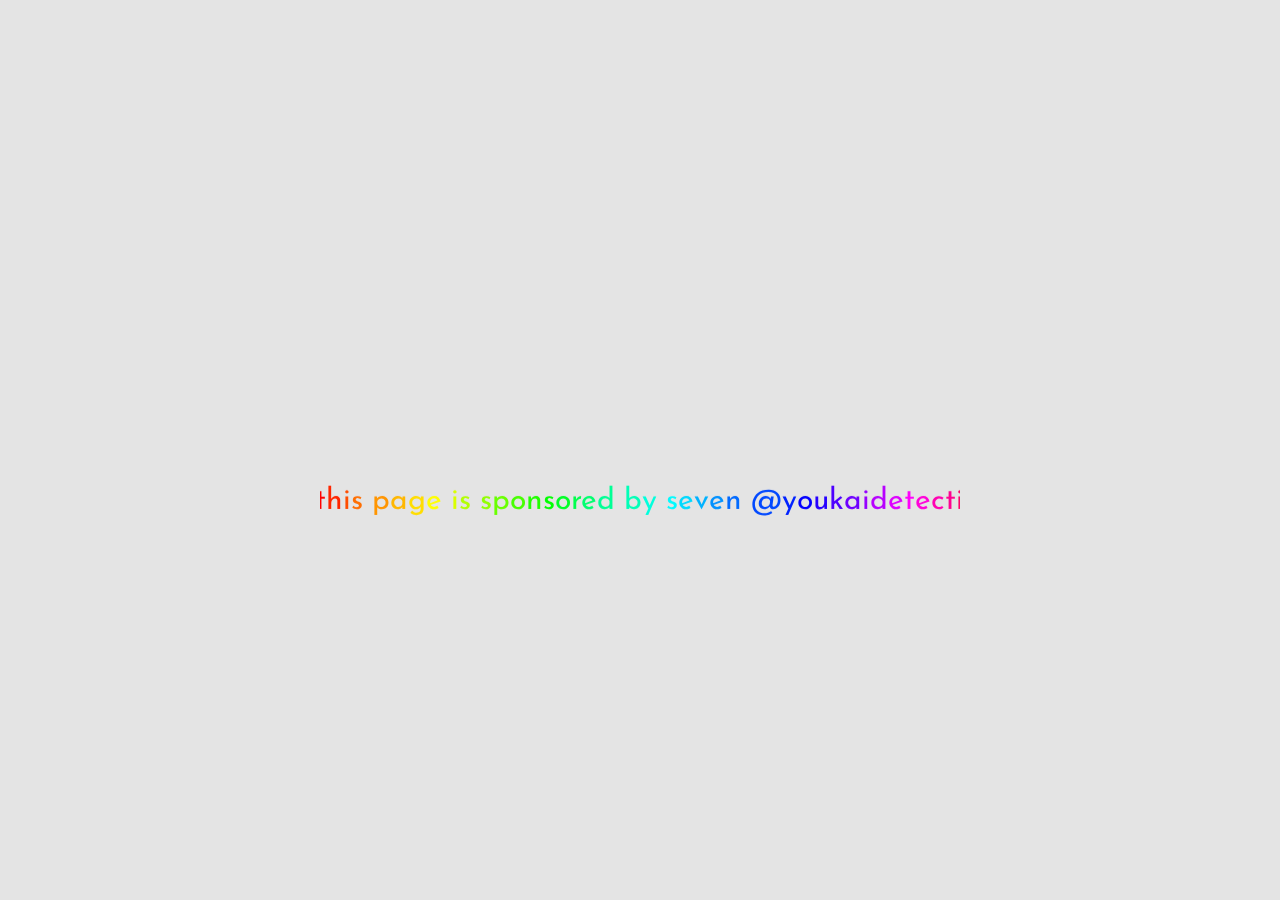
<file: index.html>
<head>
    <meta name="viewport" content="width=device-width, initial-scale=1.0">
    <link href="https://fonts.googleapis.com/css2?family=Josefin+Sans&display=swap" rel="stylesheet">
    <style>
            body{
                font-family: 'Josefin Sans', Arial, Helvetica, sans-serif;
                background-color: rgb(228, 228, 228);
            }

            #content{
            text-align: center;
            width: 50%;
            position: absolute;
            top: 30%;
            left: 50%;
            -ms-transform: translate(-50%, -30%);
            transform: translate(-50%, -30%)
            }

            #content img{
                width: 50%;
            }

            @media screen and (max-width: 1080px) {
                #content{
                    width: 90%;
                }

                #content img{
                    width: 100%;
                }
            }
    </style>
</head>
<body>
    <div id="content">        
        <iframe width="314" height="321" scrolling="no" src="https://gifypet.neocities.org/pet/pet.html?name=Barok&dob=1704572790&gender=m&element=Water&pet=https%3A%2F%2Ffiles.catbox.moe%2F8g8eld.png&map=https%3A%2F%2Ffiles.catbox.moe%2Feua9fu.png&background=&tablecolor=black&textcolor=black" frameborder="0"></iframe>
        <br>
        <marquee behavior="alternate" scrolldelay="60" style="font-size: 30px;"><div class="rainbow-text" style="text-align: center;">
            <span class="block-line"><span><span style="color:#ff0000;">t</span><span style="color:#ff2600;">h</span><span style="color:#ff4d00;">i</span><span style="color:#ff6e00;">s&nbsp;</span></span><span><span style="color:#ff9500;">p</span><span style="color:#ffb700;">a</span><span style="color:#ffdd00;">g</span><span style="color:#ffff00;">e&nbsp;</span></span><span><span style="color:#d9ff00;">i</span><span style="color:#b2ff00;">s&nbsp;</span></span><span><span style="color:#91ff00;">s</span><span style="color:#6aff00;">p</span><span style="color:#48ff00;">o</span><span style="color:#22ff00;">n</span><span style="color:#00ff00;">s</span><span style="color:#00ff26;">o</span><span style="color:#00ff4d;">r</span><span style="color:#00ff6f;">e</span><span style="color:#00ff95;">d&nbsp;</span></span><span><span style="color:#00ffb7;">b</span><span style="color:#00ffdd;">y&nbsp;</span></span><span><span style="color:#00fbff;">s</span><span style="color:#00d9ff;">e</span><span style="color:#00b2ff;">v</span><span style="color:#0091ff;">e</span><span style="color:#006aff;">n&nbsp;</span></span><span><span style="color:#0048ff;">@</span><span style="color:#0022ff;">y</span><span style="color:#0400ff;">o</span><span style="color:#2600ff;">u</span><span style="color:#4d00ff;">k</span><span style="color:#6e00ff;">a</span><span style="color:#9500ff;">i</span><span style="color:#b700ff;">d</span><span style="color:#dd00ff;">e</span><span style="color:#ff00fb;">t</span><span style="color:#ff00d9;">e</span><span style="color:#ff00b2;">c</span><span style="color:#ff0091;">t</span><span style="color:#ff006a;">i</span><span style="color:#ff0048;">v</span><span style="color:#ff0022;">e</span></span></span>
        </div></marquee>
    </div>
</body>
</file>
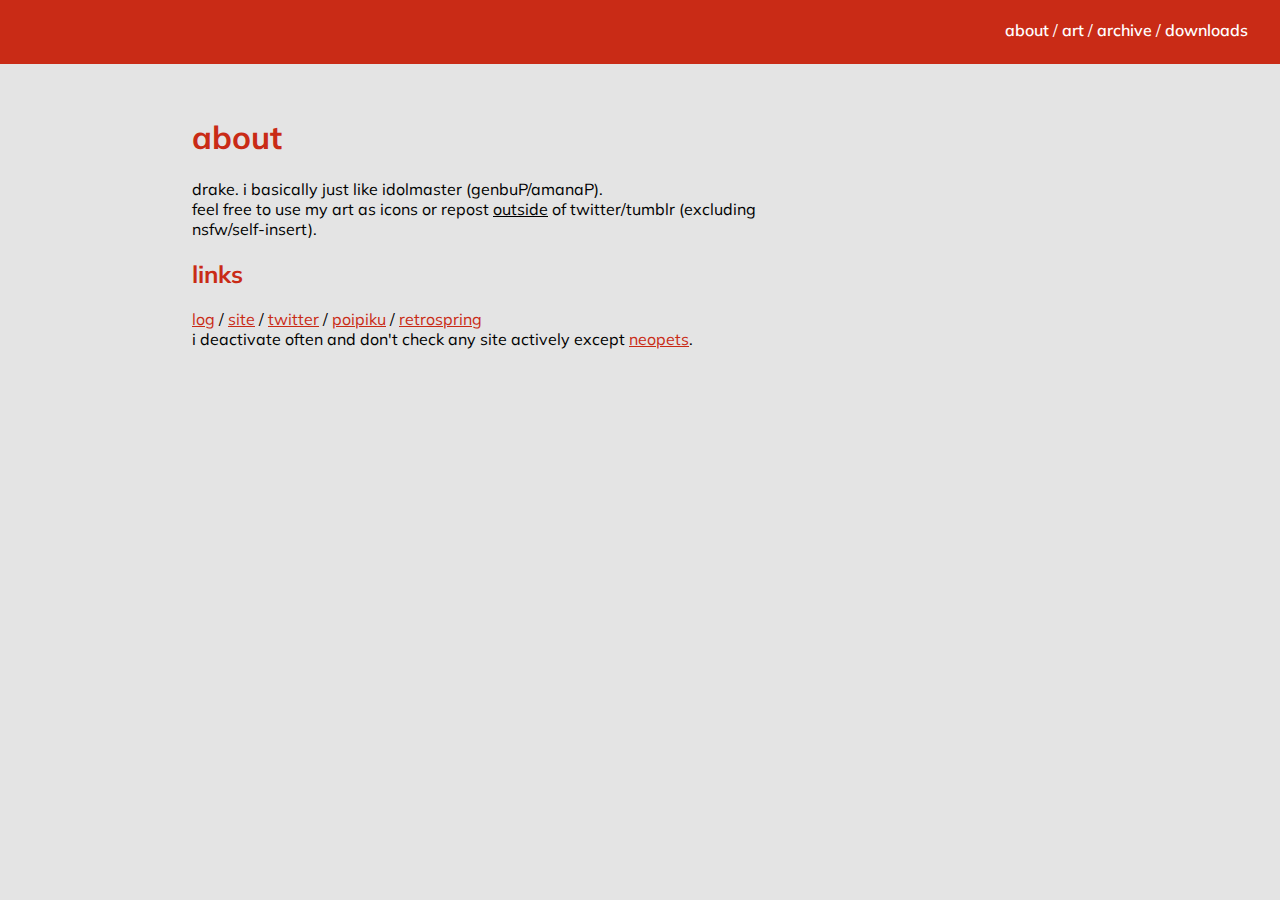
<file: about.html>
<head>
    <meta name="viewport" content="width=device-width, initial-scale=1.0">
    <link href="https://fonts.googleapis.com/css2?family=Mulish&display=swap" rel="stylesheet">
    <link href="style.css" rel="stylesheet">
    <meta name="title" content="about"> 
    <meta name="viewport" content="width=device-width, initial-scale=1.0">
    <style>
        table img{
            border: 1px solid white;
        }
    
        td:nth-child(odd){
            background-color: rgb(228, 228, 228);
        }
    </style>
</head>
<body>
    <div id="links"><br>
        <a href="about">about</a> / <a href="art">art</a> / <a href="archive">archive</a> / <a href="downloads">downloads</a><clear></clear>
    </div>

    <div id="content">        
        <h1>about</h1>
        <p>
            drake. i basically just like idolmaster (genbuP/amanaP).
            <br>feel free to use my art as icons or repost <u>outside</u> of twitter/tumblr (excluding nsfw/self-insert).
        </p> 

        <h2>links</h2>
        <p><a href="https://amagase.dreamwidth.org/">log</a> / <a href="https://www.milaza.art">site</a> / <a href="https://www.twitter.com/milaza_zo">twitter</a> / <a href="https://poipiku.com/6532655/">poipiku</a> / <a href="https://retrospring.net/andrew">retrospring</a>
            <br>i deactivate often and don't check any site actively except <a href="https://www.neopets.com/refer.phtml?username=milaza">neopets</a>.
        </p>
    </div>
</body>
</file>
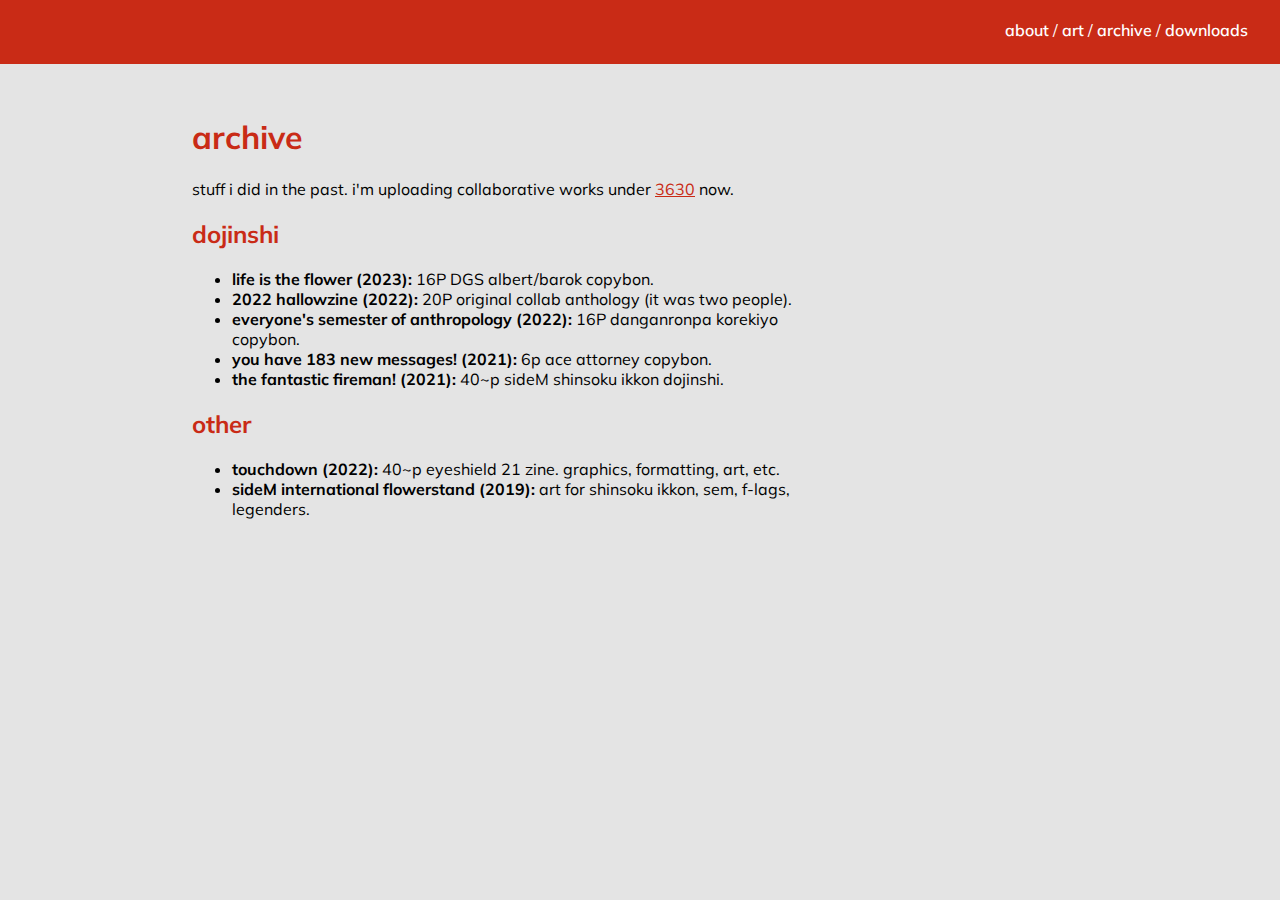
<file: archive.html>
<head>
    <meta name="viewport" content="width=device-width, initial-scale=1.0">
    <link href="https://fonts.googleapis.com/css2?family=Mulish&display=swap" rel="stylesheet">
    <link href="style.css" rel="stylesheet">
    <meta name="title" content="archive"> 
    <meta name="viewport" content="width=device-width, initial-scale=1.0">
</head>
<body>
    <div id="links"><br>
        <a href="about">about</a> / <a href="art">art</a> / <a href="archive">archive</a> / <a href="downloads">downloads</a><clear></clear>
    </div>

    <div id="content">        
        <h1>archive</h1>
        <p>
            stuff i did in the past. i'm uploading collaborative works under <a href="/3630">3630</a> now.
        </p> 

        <h2>dojinshi</h2>
        <ul>
            <li><b>life is the flower (2023):</b> 16P DGS albert/barok copybon.</li>
            <li><b>2022 hallowzine (2022):</b> 20P original collab anthology (it was two people).</li>
            <li><b>everyone's semester of anthropology (2022):</b> 16P danganronpa korekiyo copybon.</li>
            <li><b>you have 183 new messages! (2021):</b> 6p ace attorney copybon.</li>
            <li><b>the fantastic fireman! (2021):</b> 40~p sideM shinsoku ikkon dojinshi.</li>
        </ul>

        <h2>other</h2>
        <ul>
            <li><b>touchdown (2022):</b> 40~p eyeshield 21 zine. graphics, formatting, art, etc.</li>
            <li><b>sideM international flowerstand (2019):</b> art for shinsoku ikkon, sem, f-lags, legenders.</li>
        </ul>
    </div>
</body>
</file>
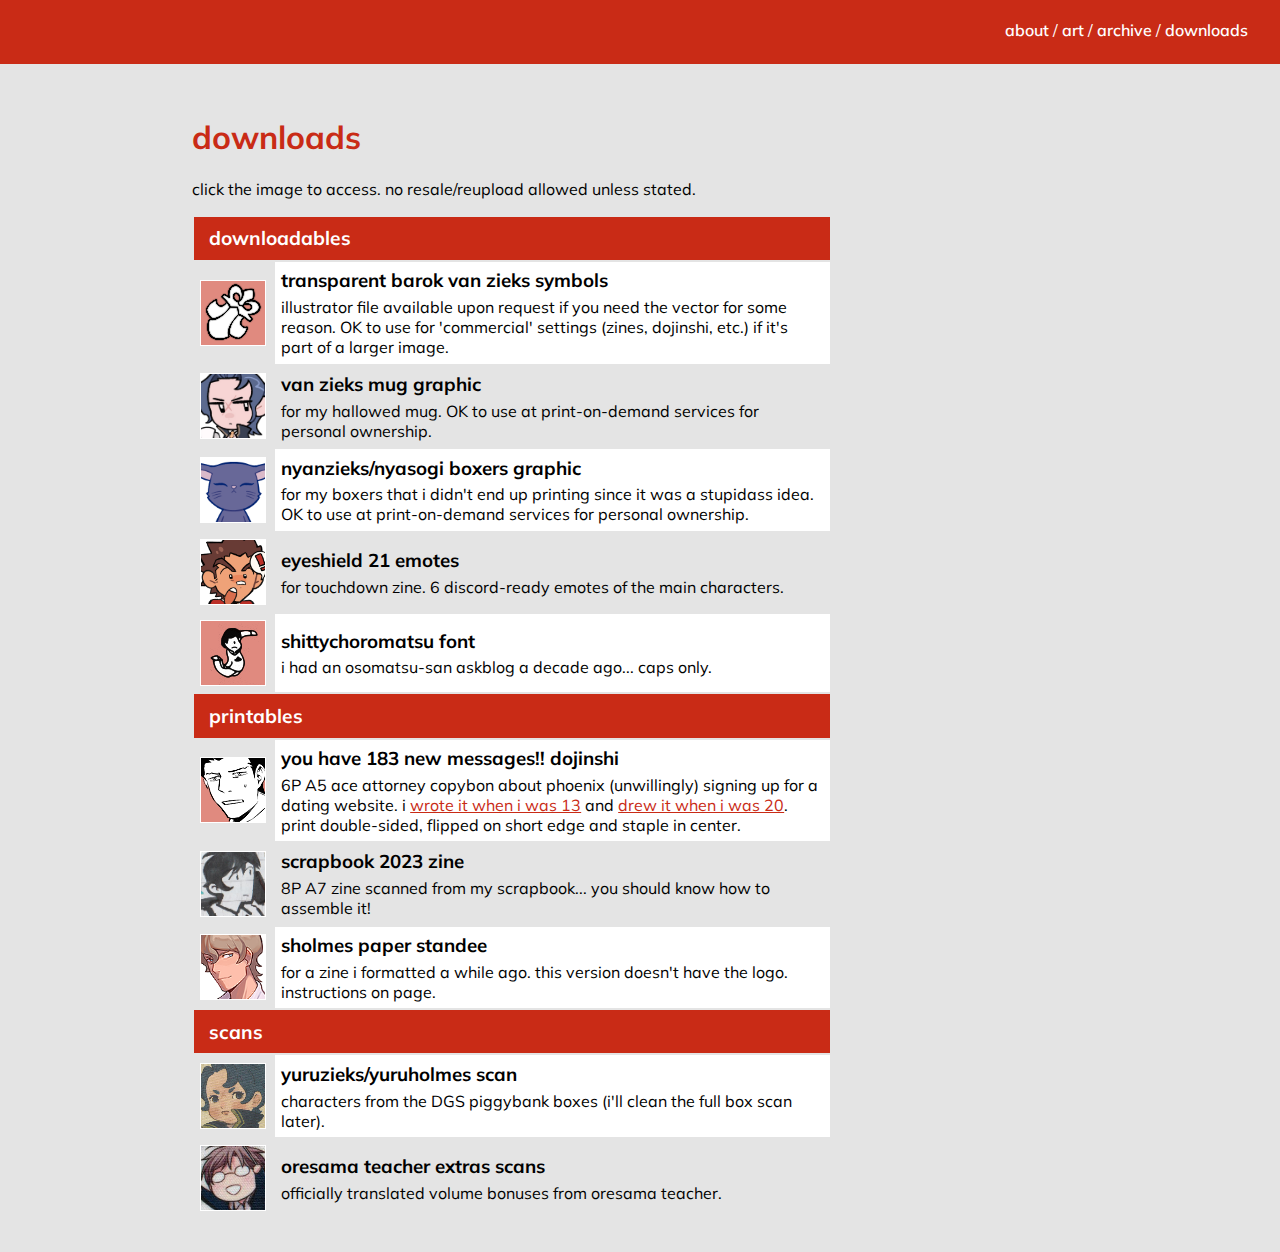
<file: downloads.html>
<head>
    <meta name="viewport" content="width=device-width, initial-scale=1.0">
    <link href="https://fonts.googleapis.com/css2?family=Mulish&display=swap" rel="stylesheet">
    <link href="style.css" rel="stylesheet">
    <meta name="title" content="downloads"> 
    <meta name="viewport" content="width=device-width, initial-scale=1.0">
    <style>
        table img{
            border: 1px solid white;
        }
    
        td:nth-child(odd){
            background-color: rgb(228, 228, 228);
        }
    </style>
</head>
<body>
    <div id="links"><br>
        <a href="about">about</a> / <a href="art">art</a> / <a href="archive">archive</a> / <a href="downloads">downloads</a><clear></clear>
    </div>

    <div id="content">        
        <h1>downloads</h1>
        <p>click the image to access. no resale/reupload allowed unless stated.</p>
        <table style="width: 100%; margin-bottom: 2em;">
            <tr>
                <th colspan="2">downloadables</th>
            </tr>
            <tr>
                <td><a href="https://drive.google.com/file/d/1ERL1cV5QQWD3wRZ9OhTsYv05y5T_9wY4/view?usp=sharing"><img src="img/downloads/symbols.png" style="width: 64px;"></a></td>
                <td><h3>transparent barok van zieks symbols</h3>
                <p>illustrator file available upon request if you need the vector for some reason. OK to use for 'commercial' settings (zines, dojinshi, etc.) if it's part of a larger image.</p></td>
            </tr>
            <tr>
                <td><a href="https://drive.google.com/file/d/1T8wtVuE9QjgLAcY3p9SGEFPaEUkrbggp/view?usp=sharing"><img src="img/downloads/hallowedmug.png" style="width: 64px;"></a></td>
                <td><h3>van zieks mug graphic</h3>
                <p>for my hallowed mug. OK to use at print-on-demand services for personal ownership.</p></td>
            </tr>
            <tr>
                <td><a href="https://drive.google.com/file/d/1YQ4kIZYyBgmQ6nsVr3oiVsL4ogQWDyEB/view?usp=sharing"><img src="img/downloads/boxers.png" style="width: 64px;"></a></td>
                <td><h3>nyanzieks/nyasogi boxers graphic</h3>
                <p>for my boxers that i didn't end up printing since it was a stupidass idea. OK to use at print-on-demand services for personal ownership.</p></td>
            </tr>
            <tr>
                <td><a href="https://drive.google.com/file/d/1Uas2E-SlMHZD8qChJ4M9uj6NQm5v2hw7/view?usp=sharing"><img src="img/downloads/eyeshield21.png" style="width: 64px;"></a></td>
                <td><h3>eyeshield 21 emotes</h3>
                <p>for touchdown zine. 6 discord-ready emotes of the main characters.</p></td>
            </tr>
            <tr>
                <td><a href="https://drive.google.com/file/d/1N52eMYDLhtrZNHmq4lBm2aJGNetfl1JT/view?usp=sharing"><img src="img/downloads/choromatsu.png" style="width: 64px;"></a></td>
                <td><h3>shittychoromatsu font</h3>
                <p>i had an osomatsu-san askblog a decade ago... caps only.</p></td>
            </tr>
            <tr>
                <th colspan="2">printables</th>
            </tr>
            <tr>
                <td><a href="https://drive.google.com/file/d/1NMJxH-5uCAc6FBCI539spj9mkQ_xcPv3/view?usp=sharing"><img src="img/downloads/phoenix.png" style="width: 64px;"></a></td>
                <td><h3>you have 183 new messages!! dojinshi</h3>
                <p>6P A5 ace attorney copybon about phoenix (unwillingly) signing up for a dating website. i <a href="https://www.fanfiction.net/s/11190509/1/You-Have-183-New-Messages">wrote it when i was 13</a> and <a href="https://milaza.tumblr.com/post/661804303439314944">drew it when i was 20</a>. print double-sided, flipped on short edge and staple in center.</p></td>
            </tr>
            <tr>
                <td><a href="https://drive.google.com/file/d/1k3eDUoMo8B21Cbd7jvK_6i9GbiA8jgFA/view?usp=sharing"><img src="img/downloads/scrapbook.png" style="width: 64px;"></a></td>
                <td><h3>scrapbook 2023 zine</h3>
                <p>8P A7 zine scanned from my scrapbook... you should know how to assemble it!</p></td>
            </tr>
            <tr>
                <td><a href="https://drive.google.com/file/d/1tK8igX1xi-HHPgevp53RLz6c0_zC3YEV/view?usp=sharing"><img src="img/downloads/sholmes.png" style="width: 64px;"></a></td>
                <td><h3>sholmes paper standee</h3>
                <p>for a zine i formatted a while ago. this version doesn't have the logo. instructions on page.</p></td>
            </tr>
            <tr>
                <th colspan="2">scans</th>
            </tr>
            <tr>
                <td><a href="https://drive.google.com/file/d/19zWmGhHNENCg2_4gu6Nkk06M_KpULy0f/view?usp=sharing"><img src="img/downloads/yuruzieks.png" style="width: 64px;"></a></td>
                <td><h3>yuruzieks/yuruholmes scan</h3>
                <p>characters from the DGS piggybank boxes (i'll clean the full box scan later).</p></td>
            </tr>
            <tr>
                <td><a href="https://kosakashuntaro.tumblr.com/scans"><img src="img/downloads/oresamateacher.png" style="width: 64px;"></a></td>
                <td><h3>oresama teacher extras scans</h3>
                <p>officially translated volume bonuses from oresama teacher.</p></td>
            </tr>
        </table>
    </div>
</body>
</file>
<file: style.css>
body{
    font-family: 'Mulish', Arial, Helvetica, sans-serif;
    background-color: rgb(228, 228, 228);
}

clear{
    display: inline-block;
    width: 2em;
}

h1, h2{
    color: #c92b16
}

h3{
    margin-bottom: -0.6em;
}

a{
    color: #c92b16;
}

th{
    background-color: #c92b16;
    color: white;
    font-size: larger;
    padding-top: 0.5em;
    padding-bottom: 0.5em;
    text-align: left;
    padding-left: 0.8em;
}

td{
    padding: 0.4em;
}

tr:nth-child(even) {background-color: white;}

    #content{
    text-align: left;
    width: 50%;
    position: absolute;
    top: 6em;
    left: 15%;
    }

#links{
    background-color: #c92b16;;
    width: 100vw;
    position:fixed;
    top: 0;
    right:0;
    height: 4em;
    text-align: right;
    color:white;
    z-index: 5;
}

#links a{
    color:white;
    text-decoration: none;
    font-weight: 600;
}

.mobile-only{
    visibility: hidden;
}

.desktop-only{
    visibility: visible;
}

@media screen and (max-width: 1080px) {
    #content{
        width: 90%;
        top: 4em;
        left: 5%;
    }

    #links{
        background-color: #c92b16;;
        width: 100vw;
        position: absolute;
        top: 0;
        right:0;
        height: 4em;
        text-align: right;
        color:white;
        z-index: 5;
    }

    .mobile-only{
        visibility: visible;
    }

    .desktop-only{
        visibility: hidden;
    }
}
</file>
